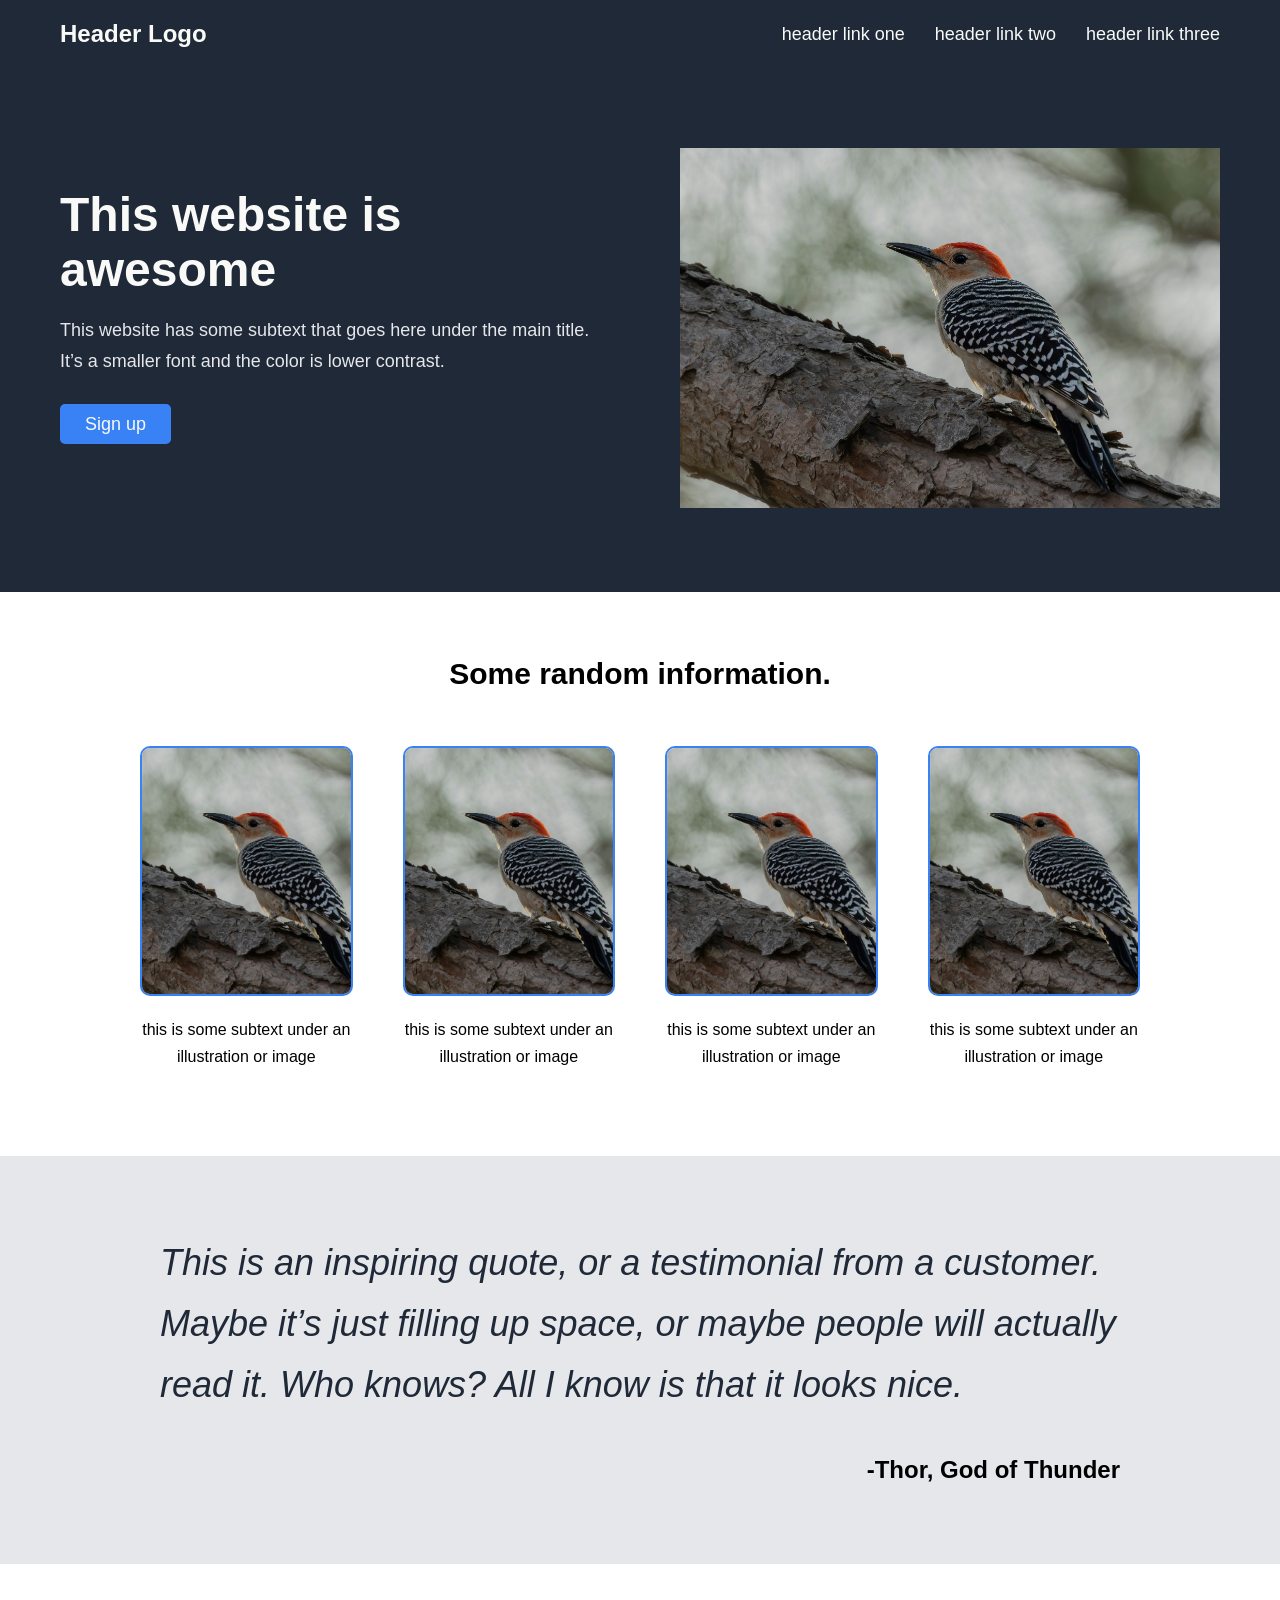
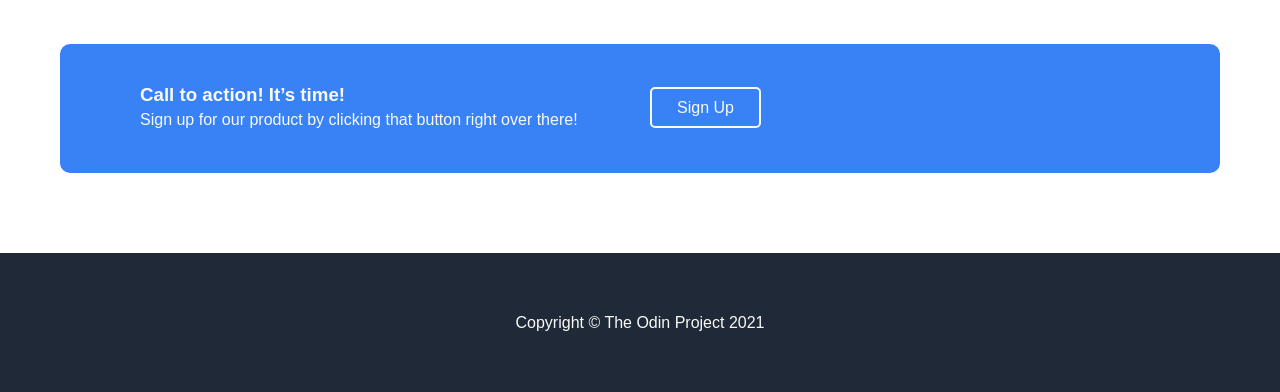
<file: project/landing-page/index.html>
<!DOCTYPE html>
<html lang="en">
<head>
    <meta charset="UTF-8">
    <meta name="viewport" content="width=device-width, initial-scale=1.0">
    <title>Landing Page</title>
    <link rel="stylesheet" href="./css/style.css">
</head>
<body>
    <header>
        <div class="container header-sec d-flex">
            <div class="logo">
                <a href="/">Header Logo</a>

            </div>
            <div>
                <ul class="header-menu d-flex">
                    <li><a href="/">header link one</a></li>
                    <li><a href="/">header link two</a></li>
                    <li><a href="/">header link three</a></li>
                </ul>

            </div>
        </div>
    </header>
    <div class="hero-sec">
        <div class="container d-flex">
            <div class="col col-left">
               <h1>This website is awesome</h1> 

                <p>This website has some subtext that goes here under the main title. It’s a smaller font and the color is lower contrast. <p>

                <a href="/" class="button">Sign up</a>
            </div>
            <div class="col col-right"> 
                <img src="./images/bird.jpg" alt="bird">
            </div>

        </div>

    </div>
    <div class="services-sec">
        <div class="container d-flex">
            <div>
                <h2>Some random information.</h2>
            </div>
            <div class="cards-wrap d-flex">
                <div class="cards">
                    <img src="./images/bird.jpg" alt="">
                    <p>this is some subtext under an illustration or image</p>
                </div>
                                <div class="cards">
                    <img src="./images/bird.jpg" alt="">
                    <p>this is some subtext under an illustration or image</p>
                </div>
                                <div class="cards">
                    <img src="./images/bird.jpg" alt="">
                    <p>this is some subtext under an illustration or image</p>
                </div>
                                <div class="cards">
                    <img src="./images/bird.jpg" alt="">
                    <p>this is some subtext under an illustration or image</p>
                </div>

            </div>

        </div>

    </div>

            <div class="quote-sec">
            <div class="container">
                <div class="col">
                    <p>This is an inspiring quote, or a testimonial from a customer. Maybe it’s just filling up space, or maybe people will actually read it. Who knows? All I know is that it looks nice.</p>

<h5>-Thor, God of Thunder</h5>
                </div>


            </div>

        </div>

        <div class="cta-sec">
            <div class="container">
                <div class="d-flex cta-wrap">
                    <div class="col col-left">
                        <h3>Call to action! It’s time! </h3>

                            <p>Sign up for our product by clicking that button right over there!</p>


                    </div>
                    <div class="col col-right">
                        <a href="/" class="button">Sign Up</a>
                    </div>

                </div>

            </div>

        </div>

        <div class="footer-sec">
            <div class="container">
                <p>Copyright © The Odin Project 2021 </p>
            </div>

        </div>
    
</body>
</html>
</file>
<file: project/landing-page/css/style.css>
* {
    box-sizing: border-box;
    
}

:root {
  --primary-color: #1F2937;
  --dark-bg: #1f2937;
  --light-bg: #e5e7eb;
  --text-color: #f9faf8;
  --text-grey: #1F2937;
  --secondary-text: #e5e7eb;
  --accent: #3882F6;
  

  --d-flex: flex;
  --flex-dir-r: row;
  --flex-dir-c: column;
}

body {
    margin: 0;
    font-family: Roboto, sans-serif;
}

.d-flex {
    display: var(--d-flex);
}

.container {
    max-width: 1200px;
    margin: 0 auto;
    padding: 20px;
}

header, .hero-sec {
    background-color: var(--primary-color);
}

.header-sec a {
    color: var(--text-color);
    text-decoration: none;
}

.header-sec {
    justify-content: space-between;
    align-items: center;
    gap: 20px;
}

.col{
    flex: 1;
}

.col img {
    width: 100%;
}

.header-menu {
    list-style:none;
    padding: 0;
    margin: 0;
    gap: 30px;
}

.header-menu li a:hover {
    text-decoration: underline;
}

.header-menu li a {
    font-size: 18px;
}

.logo a {
    font-size: 24px;
    font-weight: bold;
    color: var(--text-color);
}

/***HERO***/

.hero-sec .container {
    padding: 80px 20px;
}


.hero-sec h1 {
    font-size: 48px;
    color: var(--text-color);
    font-weight: bold;
    margin: 0;
}

.hero-sec p {
    color: var(--secondary-text);
    font-size: 18px;
    padding-bottom: 15px;
}

.button {
    background-color: var(--accent);
    color: var(--text-color);
    text-decoration: none;
    padding: 10px 25px;
    border-radius: 5px;

}


.hero-sec .d-flex {
    gap: 80px;
    align-items: center;
}


/***Services Cards***/

.services-sec .d-flex {
    flex-flow: column;
    align-items: center;
    gap: 30px;
   
}

.services-sec .container {
     padding: 40px 20px;
}
.cards img {
    width: 100%;
    border: 2px solid var(--accent);
    border-radius:10px;
    height: 250px;
    max-width: 250px;
    object-fit: cover;
}

.cards-wrap.d-flex {
    flex-flow: row;
    gap: 50px;
    max-width: 1000px;
    margin-bottom: 30px;
}

.cards {
    text-align: center;
}


h2 {
 font-size: 30px;
}

p {
    line-height: 1.7em;
}

/***Quote Sec***/

.quote-sec {
    background-color: var(--secondary-text);
}

.quote-sec p {
    font-size: 36px;
    font-style: italic;
    font-weight: 300;
    color:var(--text-grey)
}

.quote-sec .container {
    max-width: 1000px;
    padding: 40px 20px;
   
}

.quote-sec h5 {
    text-align: right;
    font-size: 24px;
}

.col {
    flex-basis: 200px;
}


/***CTA Sec***/

.cta-wrap {
    background-color: var(--accent);
    padding: 40px 80px;
    justify-content: space-between;
    place-items:center center;
    border-radius: 10px;
    flex-wrap: wrap;
    gap: 20px;
}

.cta-wrap h3 ,.cta-wrap p {
    color: var(--text-color);
    margin: 0;
    padding: 0;
}

.cta-wrap .button {
    border: 2px solid var(--text-color);
   
}

.cta-sec .container {
    padding: 80px 20px;
    
}

/***Footer***/
.footer-sec {
    background-color: var(--primary-color);
}

.footer-sec .container {
    padding: 40px 20px;
    text-align: center;
}

.footer-sec p {
    color: var(--text-color);
}
</file>
